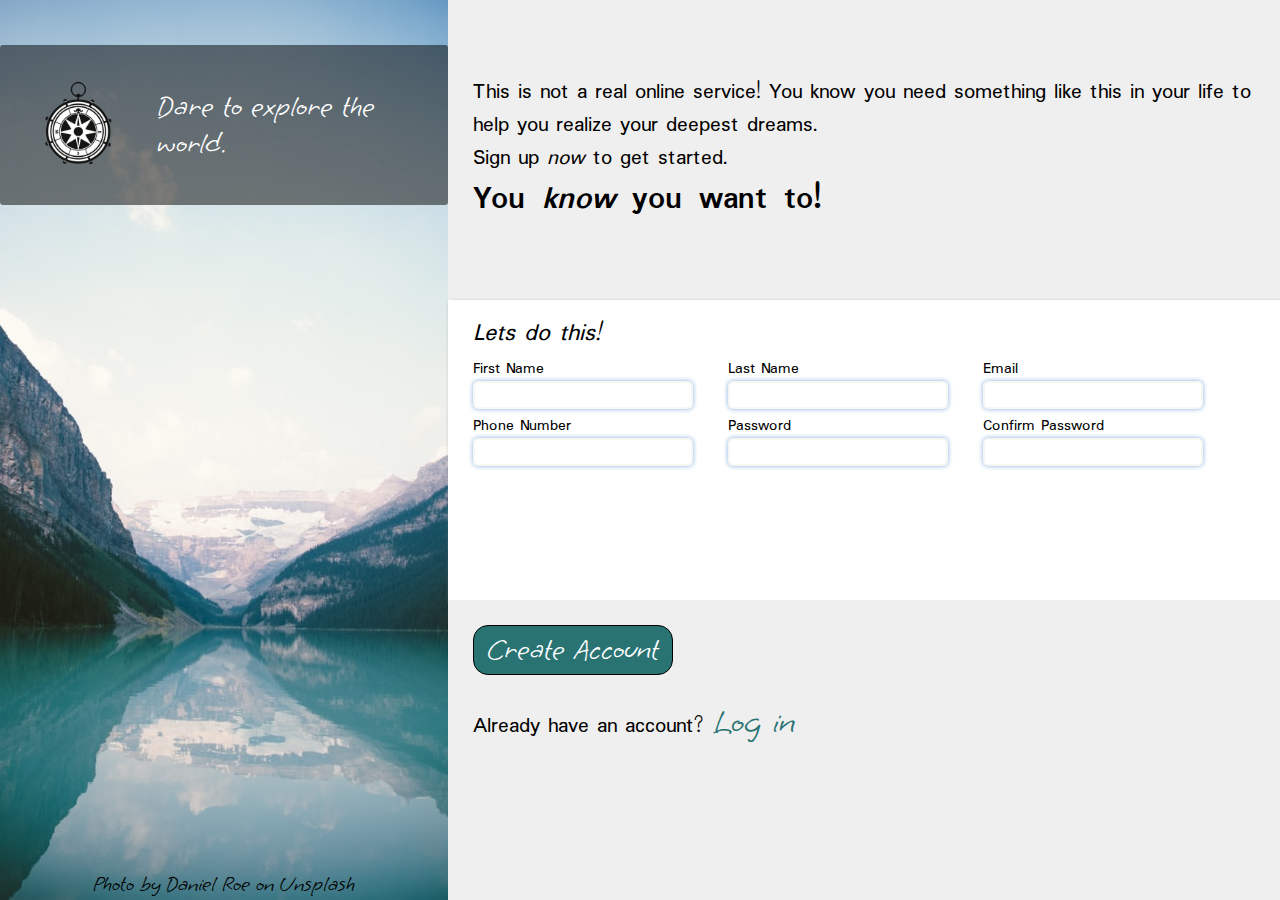
<file: index.html>
<!DOCTYPE html>
<html lang="en">
<head>
    <meta charset="UTF-8">
    <meta http-equiv="X-UA-Compatible" content="IE=edge">
    <meta name="viewport" content="width=device-width, initial-scale=1.0">
    <link rel="stylesheet" href="index.css">
    <title>Sign Up Form</title>
    <style>
        @import url('https://fonts.googleapis.com/css2?family=Grape+Nuts&family=Padauk&display=swap');
        </style>
</head>
<body>
    <div class="container">
        <div class="left">
            <div class="bg-transperant"> 
                <img class="logo" src="./compass_logo.png" alt="compass logo">
                <div class="logotext">Dare to explore the world.</div>
            </div>
            <div class="photoby">Photo by Daniel Roe on Unsplash</div>
        </div>
        <div class="right">
            <div class="top">
                <p>This is not a real online service! You know you need something like this in your life to help you realize your deepest dreams.</p>
                <p>Sign up <span>now</span> to get started.</p>
                <p>You <span>know</span> you want to!</p>
            </div>
            <div class="mid">
                <p>Lets do this!</p>
                    <form class="inputflex" action="#">
                    <div>
                        <label for="fname">First Name</label>
                        <input type="name" name="First Name" id="fname" required>
                    </div>
                    <div>   
                        <label for="lname">Last Name</label>
                        <input type="name" name="Last Name" id="lname" required>
                    </div>
                    <div>
                        <label for="email">Email</label>
                        <input type="email" name="Email" id="email" required>
                    </div>
                    <div>
                        <label for="phone">Phone Number</label>
                        <input type="text" name="Phone" id="phone" minlength="10" maxlength="10">
                    </div>
                    <div>
                        <label for="password">Password</label>   
                        <input type="password" name="Password" id="password" minlength="4" required>
                    </div>
                    <div>
                        <label for="conpas">Confirm Password</label>
                        <input type="password" name="Conforim Password" id="conpas" minlength="4" required>
                    </div>
            </div>     
            <div class="bot">
                <button type="submit">Create Account</button>
                <p>Already have an account?<a class="hover" href="#">Log in</p>
            </div>
        </form>
        
        </div>
</div>
</body>
</html>
</file>
<file: index.css>
body {
    margin: 0;
    font-family: 'Padauk', sans-serif;
    overflow-x: hidden;
}

.container {
    display: flex;
    height: 100hv;
    width: 100vw;
}

.left {
    display: flex;
    flex-direction: column;
    align-items: center;
    height: 100vh;
    width: 35vw;
    background-image: url(./Daniel_Roe.jpeg);
    background-size: cover;
    background-position: center;
}

.bg-transperant {
    display: flex;
    align-items: center;
    justify-content: space-evenly;
    width: 100%;
    height: 160px;
    background-color: rgba(0, 0, 0, 0.5);
    border-radius: 3px;
    margin-top: 10%;
}

.logo {
    width: 25%;
}

.logotext {
    font-size: 30px;
    color:rgb(255, 255, 255);
    width: 60%;
    font-family: 'Grape Nuts', cursive;
}
.photoby {
    margin-top: auto;
    font-size: 22px;
    padding: 3px;
    font-family: 'Grape Nuts', cursive;
}
.right {
    height: 100vh;
    width: 65vw;
    display: flex;
    flex-direction: column;
    align-items: center;
}
.top, .mid, .bot {
    height: calc(100%/3);
    width: 100%;
}
.top, .bot {
    background-color: rgb(240, 239, 239);
}
.top {
    display: flex;
    flex-direction: column;
    justify-content: center;
    align-items: flex-start;
    font-weight: 400;
    font-size: 22px;
    
}
.top > p {
    margin:0;
    margin-left: 3%;
}
.top > p:last-child {
    font-weight: 600;
    font-size: 33px;
}
span {
    font-style: italic;
}

.mid {
    box-sizing: border-box;
    box-shadow: 2px 2px 4px gray;
}
.mid > p {
    margin: 15px 0 5px 3%;
    font-size: 25px;
    font-style: italic;
}
.inputflex {
    display: flex;
    flex-wrap: wrap;
    margin-left: 3%;
    gap:5px;
}
.inputflex > div {
    display:flex;
    flex-wrap: wrap;
    flex-direction: column;
    padding-right: 30px;
    width: 220px;
}
input {
    height: 22px;
    border-radius: 5px;
    box-shadow: 0 0 5px #84b0df;
    border: 2px solid #f2f2f0a9;
}

input:hover {
    border: 2px solid #6B9FBF;
    
}
input:focus {
    outline: none !important;
    border: 2px solid #297373;
}
.bot {
    display: flex;
    flex-direction: column;
}
button {
    margin-left: 3%;
    margin-top: 25px;
    width: 200px;
    height: 50px;
    border: 1.5px solid black;
    border-radius: 15px;
    background-color: #297373;
    font-size: 30px;
    color:rgb(255, 255, 255);
    font-family: 'Grape Nuts', cursive;
}
button:hover {
    background-color: #1C4E59;
}
.bot > p {
    margin-left: 3%;
    margin-top: 25px;
    font-size: 22px;
}
.bot > p > a {
    margin-left: 10px;
    color:#297373;
    font-family: 'Grape Nuts', cursive;
    font-size: 35px;
    text-decoration: none;
}
.hover:hover {
    color: red;
}

@media only screen and (max-width: 800px) {
    .container {
        flex-direction: column;
    }
    .left {
        width: 100%;
        height: 50%;
        background-position: center;
    }
    .logo {
        width: 15%;
    }
    .photoby{
        display:none;
    }
    .bg-transperant {
        margin-top: 25%;
        max-height: 100px;
        background-color: rgba(0, 0, 0, 0.3);
        margin-bottom: 25%;
    }
    .right {
        width: 100vw;
        height: 100%;
    }
    .top > p {
        padding: 5px;
        font-size: 18px;
    }
    .inputflex > div {
        width: 280px;
        margin-bottom: 10px;
    }
    .bot > button {
        margin: 10px;
        width: auto;
    }
    .bot > p {
        margin-top: 0;
    }
}

@media only screen and (min-width: 1400px) {
    .inputflex > div {
        width: 380px;
    }
}
</file>
